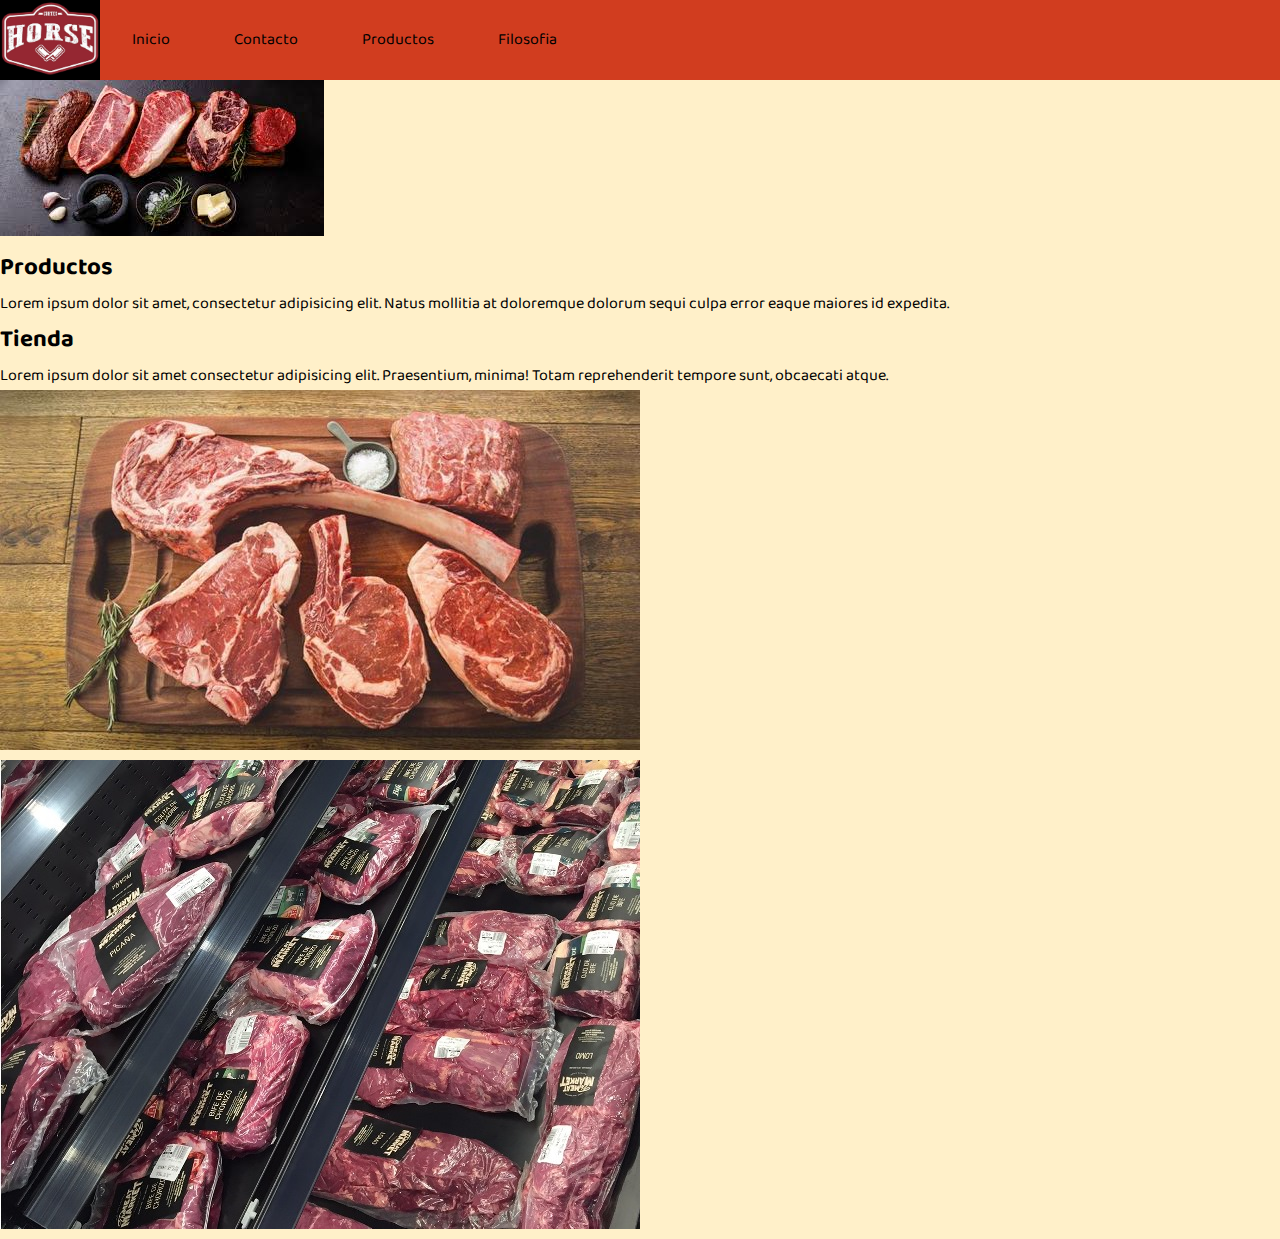
<file: index.html>
<!DOCTYPE html>
<html lang="es">
    <head>
    <meta charset="utf-8" />
    <title>HORSE </title>
    <meta name="description" content="Cortes HORSE "/>
    <meta name="author" content="lobsang">
    <meta name="keywords" content="cortes,Horse,Cortes Hrose"/> 
    <link rel="stylesheet" href="estilos.css">
    <!--Letra-->

    <link href="https://fonts.googleapis.com/css2?family=Baloo+Paaji+2:wght@500&display=swap" rel="stylesheet">
    <!--icon-->
    <link rel="icon" href="imagen/horse.ico">

</head>


<body>
   
    <nav id="menu">
        <!--img-->
        <img src="imagen/horse.jpeg" alt="HORSE" class="header__img" >  
        
        <ul class="nav">
            <li><a href="index.html">Inicio</a></li>

            <!--Aqui va menu 1-->
            <li><a href="#">Contacto</a>
                <ul>
                    <li><a href="contacto/telefono.html">Telefeno</a></li>
                    <li><a href="contacto/ubicacion.html">Ubicacion</a></li>
                </ul>
             </li>

             <!--Aqui va menu 2-->
            <li><a href="#">Productos</a>
                <ul>
                    <li><a href="productos/corte1.html">Ribeye</a></li>
                    <li><a href="productos/corte2.html">Cow Boy</a></li>
                    <li><a href="productos/corte3.html">New York</a></li>
                    <li><a href="productos/corte4.html">Arrachera</a></li>
                    <li><a href="productos/corte5.html">Picaña</a></li>
                    <li><a href="productos/corte6.html">Tuetano</a></li>
                 </ul>
            </li>


            <!--Aqui va menu 2-->
            <li><a href="#">Filosofia</a>
                <ul>
                    <li><a href="filosofia/vision.html">Vision</a></li>
                    <li><a href="filosofia/mision.html">Mision</a></li>
                </ul>
            </li>
        </ul>
    </nav>
    <!--Aqui termina la nav-->
    
    <div>
        <img src="imagen/tipos2.jpg" alt="Tipos de carne" class="fondo">

        <h2>Productos</h2>
        <p>Lorem ipsum dolor sit amet, consectetur adipisicing elit. Natus mollitia at doloremque dolorum sequi culpa error eaque maiores id expedita.</p>
        
        <h2>Tienda</h2>
        <p>Lorem ipsum dolor sit amet consectetur adipisicing elit. Praesentium, minima! Totam reprehenderit tempore sunt, obcaecati atque.</p>

        <img src="imagen/cortes.jpg" alt="cortes">
        <img src="imagen/carnicerias.jpg" alt="carnicerias">

    </div>




</body>
</html>
</file>
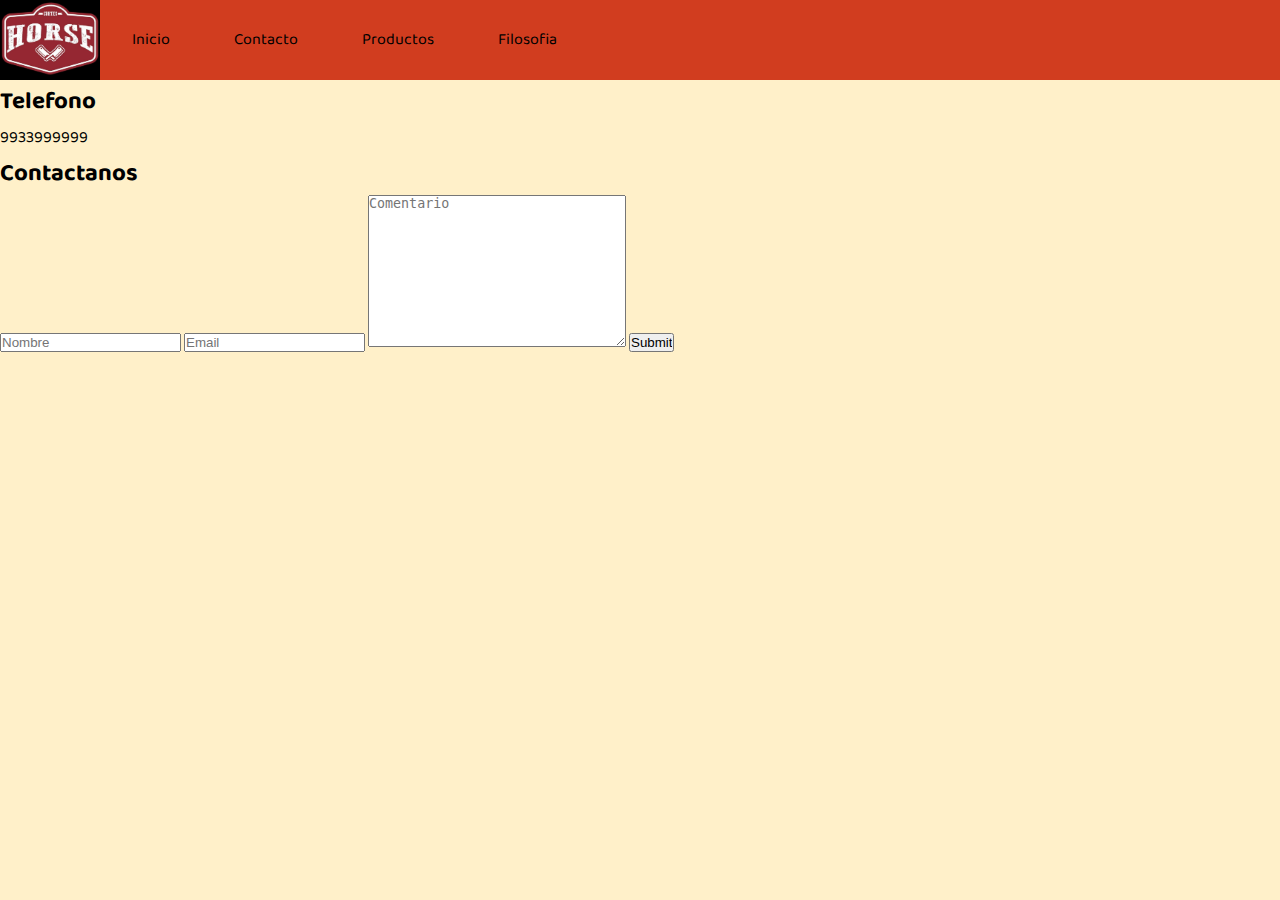
<file: contacto/telefono.html>
<!DOCTYPE html>
<html lang="es">
    <head>
    <meta charset="utf-8" />
    <title>HORSE </title>
    <meta name="description" content="Cortes HORSE "/>
    <meta name="author" content="lobsang">
    <meta name="keywords" content="cortes,Horse,Cortes Hrose"/> 
    <link rel="stylesheet" href="../estilos.css">
    <!--Letra-->

    <link href="https://fonts.googleapis.com/css2?family=Baloo+Paaji+2:wght@500&display=swap" rel="stylesheet">
    <!--icon-->
    <link rel="icon" href="imagen/horse.ico">

</head>


<body>
   
    <nav id="menu">
        <!--img-->
        <img src="../imagen/horse.jpeg" alt="HORSE" class="header__img" >  
        
        <ul class="nav">
            <li><a href="../index.html">Inicio</a></li>

            <!--Aqui va menu 1-->
            <li><a href="#">Contacto</a>
                <ul>
                    <li><a href="telefono.html">Telefeno</a></li>
                    <li><a href="ubicacion.html">Ubicacion</a></li>
                </ul>
             </li>

             <!--Aqui va menu 2-->
            <li><a href="#">Productos</a>
                <ul>
                    <li><a href="../productos/corte1.html">Ribeye</a></li>
                    <li><a href="../productos/corte2.html">Cow Boy</a></li>
                    <li><a href="../productos/corte3.html">New York</a></li>
                    <li><a href="../productos/corte4.html">Arrachera</a></li>
                    <li><a href="../productos/corte5.html">Picaña</a></li>
                    <li><a href="../productos/corte6.html">Tuetano</a></li>
                 </ul>
            </li>


            <!--Aqui va menu 2-->
            <li><a href="#">Filosofia</a>
                <ul>
                    <li><a href="../filosofia/vision.html">Vision</a></li>
                    <li><a href="../filosofia/mision.html">Mision</a></li>
                </ul>
            </li>
        </ul>
    </nav>
    <!--Aqui termina la nav-->



    <!--Titulo-->

<div>
    <h2>Telefono</h2>
</div>

<div>
    <P>9933999999</P>
</div>

<h2>Contactanos </h2>
<!--Encuesta-->
<form action="">
    <!--Nombre-->
    <input type="text" placeholder="Nombre" required>
    <!--email-->
    <input type="email" placeholder="Email" required>
    <!--Texto-->
    <textarea name="" id="" cols="30" rows="10" placeholder="Comentario" required></textarea>
    <!--boton-->
   <input type="submit">

</form>




</body>
</html>
</file>
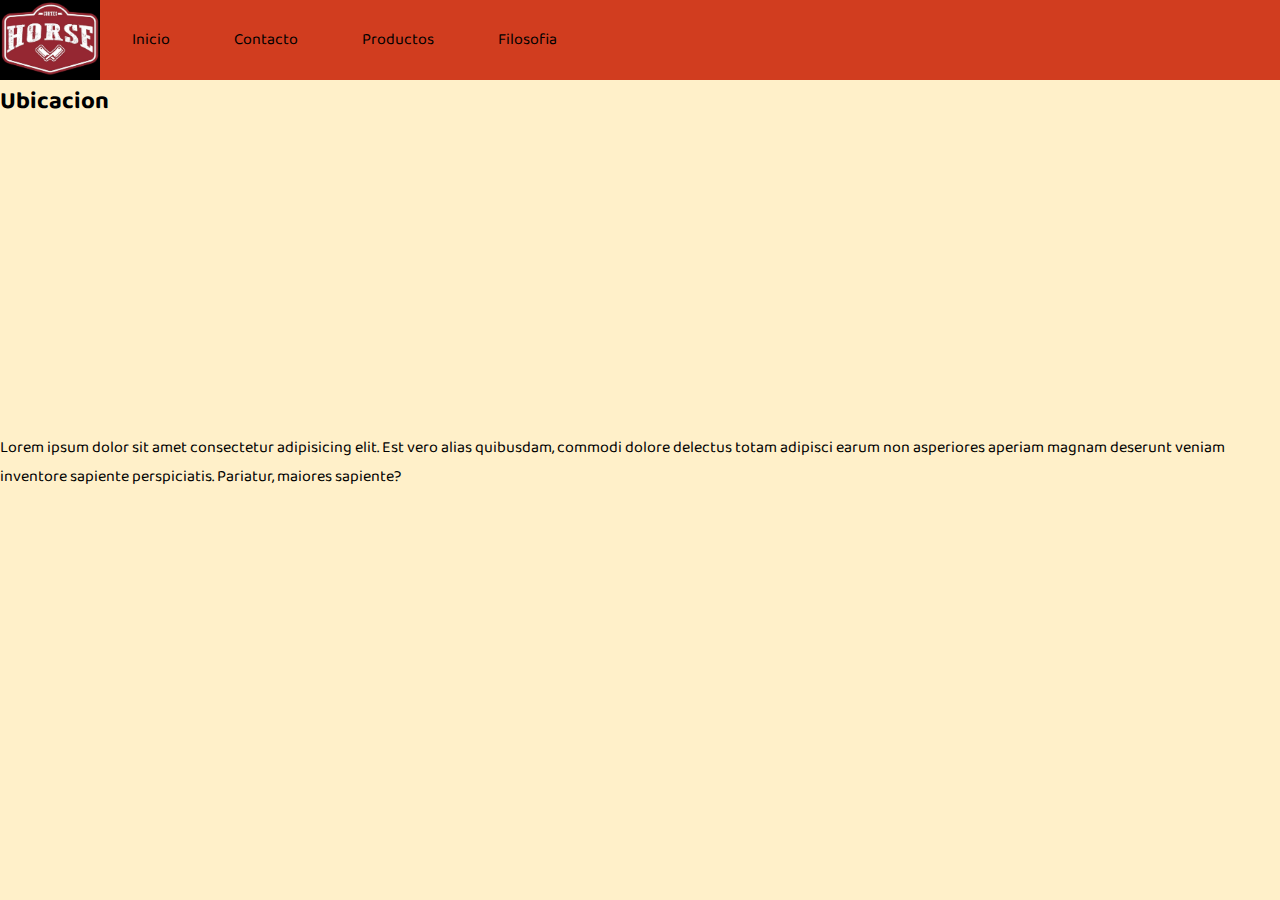
<file: contacto/ubicacion.html>
<!DOCTYPE html>
<html lang="es">
    <head>
    <meta charset="utf-8" />
    <title>HORSE </title>
    <meta name="description" content="Cortes HORSE "/>
    <meta name="author" content="lobsang">
    <meta name="keywords" content="cortes,Horse,Cortes Hrose"/> 
    <link rel="stylesheet" href="../estilos.css">
    <!--Letra-->

    <link href="https://fonts.googleapis.com/css2?family=Baloo+Paaji+2:wght@500&display=swap" rel="stylesheet">
    <!--icon-->
    <link rel="icon" href="imagen/horse.ico">

</head>


<body>
   
    <nav id="menu">
        <!--img-->
        <img src="../imagen/horse.jpeg" alt="HORSE" class="header__img" >  
        
        <ul class="nav">
            <li><a href="../index.html">Inicio</a></li>

            <!--Aqui va menu 1-->
            <li><a href="#">Contacto</a>
                <ul>
                    <li><a href="telefono.html">Telefeno</a></li>
                    <li><a href="ubicacion.html">Ubicacion</a></li>
                </ul>
             </li>

             <!--Aqui va menu 2-->
            <li><a href="">Productos</a>
                <ul>
                    <li><a href="../productos/corte1.html">Ribeye</a></li>
                    <li><a href="../productos/corte2.html">Cow Boy</a></li>
                    <li><a href="../productos/corte3.html">New York</a></li>
                    <li><a href="../productos/corte4.html">Arrachera</a></li>
                    <li><a href="../productos/corte5.html">Picaña</a></li>
                    <li><a href="../productos/corte6.html">Tuetano</a></li>
                 </ul>
            </li>


            <!--Aqui va menu 2-->
            <li><a href="">Filosofia</a>
                <ul>
                    <li><a href="../filosofia/vision.html">Vision</a></li>
                    <li><a href="../filosofia/mision.html">Mision</a></li>
                </ul>
            </li>
        </ul>
    </nav>
    <!--Aqui termina la nav-->




<!--Titulo-->

<div>
    <h2>Ubicacion</h2>

</div>
<div class="mapa">
<iframe src="https://www.google.com/maps/embed?pb=!1m18!1m12!1m3!1d3794.721915517675!2d-92.93366588510655!3d17.991670289830843!2m3!1f0!2f0!3f0!3m2!1i1024!2i768!4f13.1!3m3!1m2!1s0x85edd825eba85749%3A0xa530781207dee267!2sBoutique%20de%20Carnes%20El%20Regio!5e0!3m2!1ses!2smx!4v1596308279483!5m2!1ses!2smx" width="400" height="300" frameborder="0" style="border:0;" allowfullscreen="" aria-hidden="false" tabindex="0"></iframe>
</div>
<p>Lorem ipsum dolor sit amet consectetur adipisicing elit. Est vero alias quibusdam, commodi dolore delectus totam adipisci earum non asperiores aperiam magnam deserunt veniam inventore sapiente perspiciatis. Pariatur, maiores sapiente?</p>



    

</body>
</html>
</file>
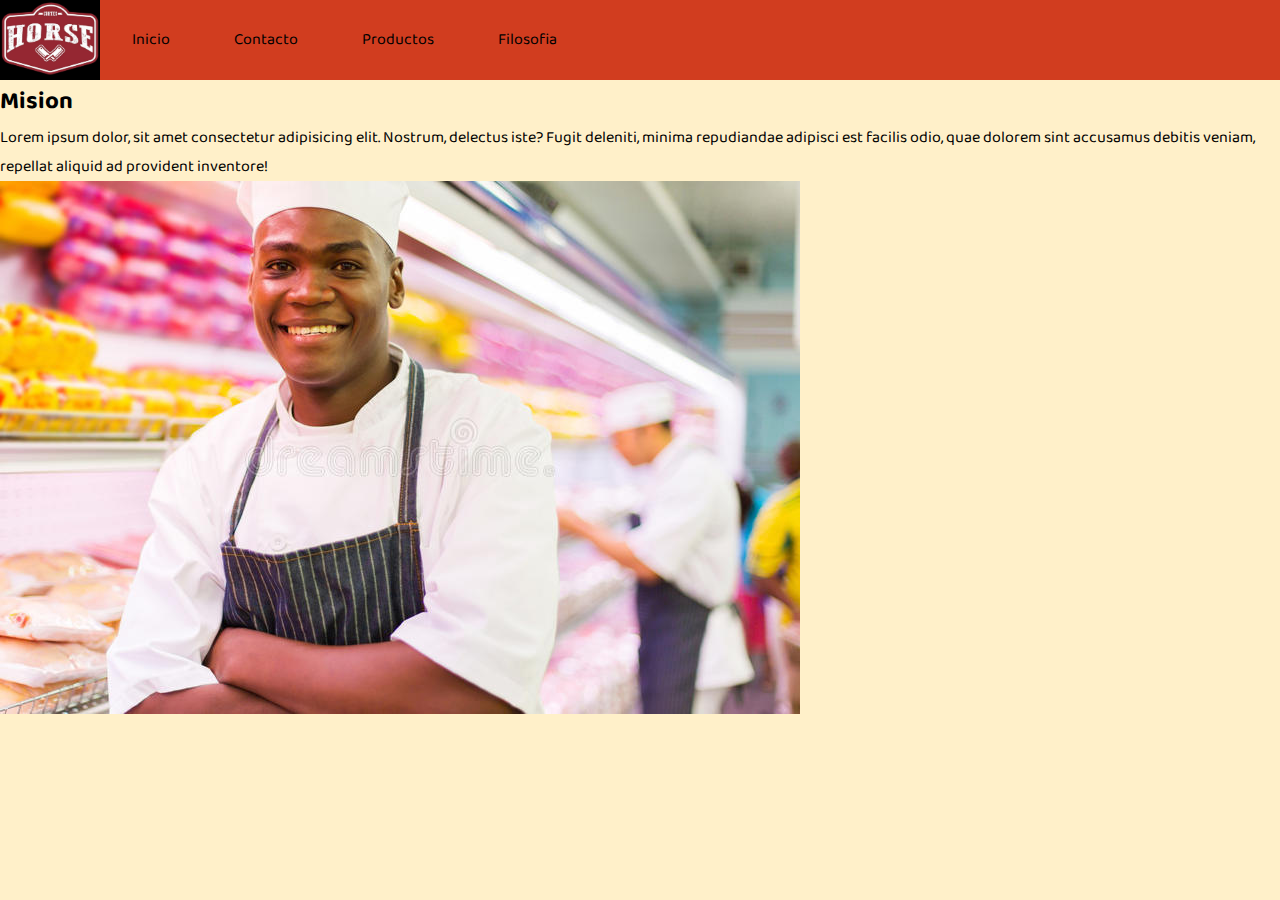
<file: filosofia/mision.html>
<!DOCTYPE html>
<html lang="es">
    <head>
    <meta charset="utf-8" />
    <title>HORSE </title>
    <meta name="description" content="Cortes HORSE "/>
    <meta name="author" content="lobsang">
    <meta name="keywords" content="cortes,Horse,Cortes Hrose"/> 
    <link rel="stylesheet" href="../estilos.css">
    <!--Letra-->

    <link href="https://fonts.googleapis.com/css2?family=Baloo+Paaji+2:wght@500&display=swap" rel="stylesheet">
    <!--icon-->
    <link rel="icon" href="imagen/horse.ico">

</head>


<body>
   
    <nav id="menu">
        <!--img-->
        <img src="../imagen/horse.jpeg" alt="HORSE" class="header__img" >  
        
        <ul class="nav">
            <li><a href="../index.html">Inicio</a></li>

            <!--Aqui va menu 1-->
            <li><a href="#">Contacto</a>
                <ul>
                    <li><a href="../contacto/telefono.html">Telefeno</a></li>
                    <li><a href="../contacto/ubicacion.html">Ubicacion</a></li>
                </ul>
             </li>

             <!--Aqui va menu 2-->
            <li><a href="#">Productos</a>
                <ul>
                    <li><a href="../productos/corte1.html">Ribeye</a></li>
                    <li><a href="../productos/corte2.html">Cow Boy</a></li>
                    <li><a href="../productos/corte3.html">New York</a></li>
                    <li><a href="../productos/corte4.html">Arrachera</a></li>
                    <li><a href="../productos/corte5.html">Picaña</a></li>
                    <li><a href="../productos/corte6.html">Tuetano</a></li>
                 </ul>
            </li>


            <!--Aqui va menu 2-->
            <li><a href="#">Filosofia</a>
                <ul>
                    <li><a href="vision.html">Vision</a></li>
                    <li><a href="mision.html">Mision</a></li>
                </ul>
            </li>
        </ul>
    </nav>
    <!--Aqui termina la nav-->




<!--Titulo-->

<div>
    <h2>Mision</h2>
</div>


<!--Texto-->
<div>
    <p>Lorem ipsum dolor, sit amet consectetur adipisicing elit. Nostrum, delectus iste? Fugit deleniti, minima repudiandae adipisci est facilis odio, quae dolorem sint accusamus debitis veniam, repellat aliquid ad provident inventore!</p>
</div>

<img src="../imagen/mision.jpg" alt="Trbajadores_Mision">


    

</body>
</html>
</file>
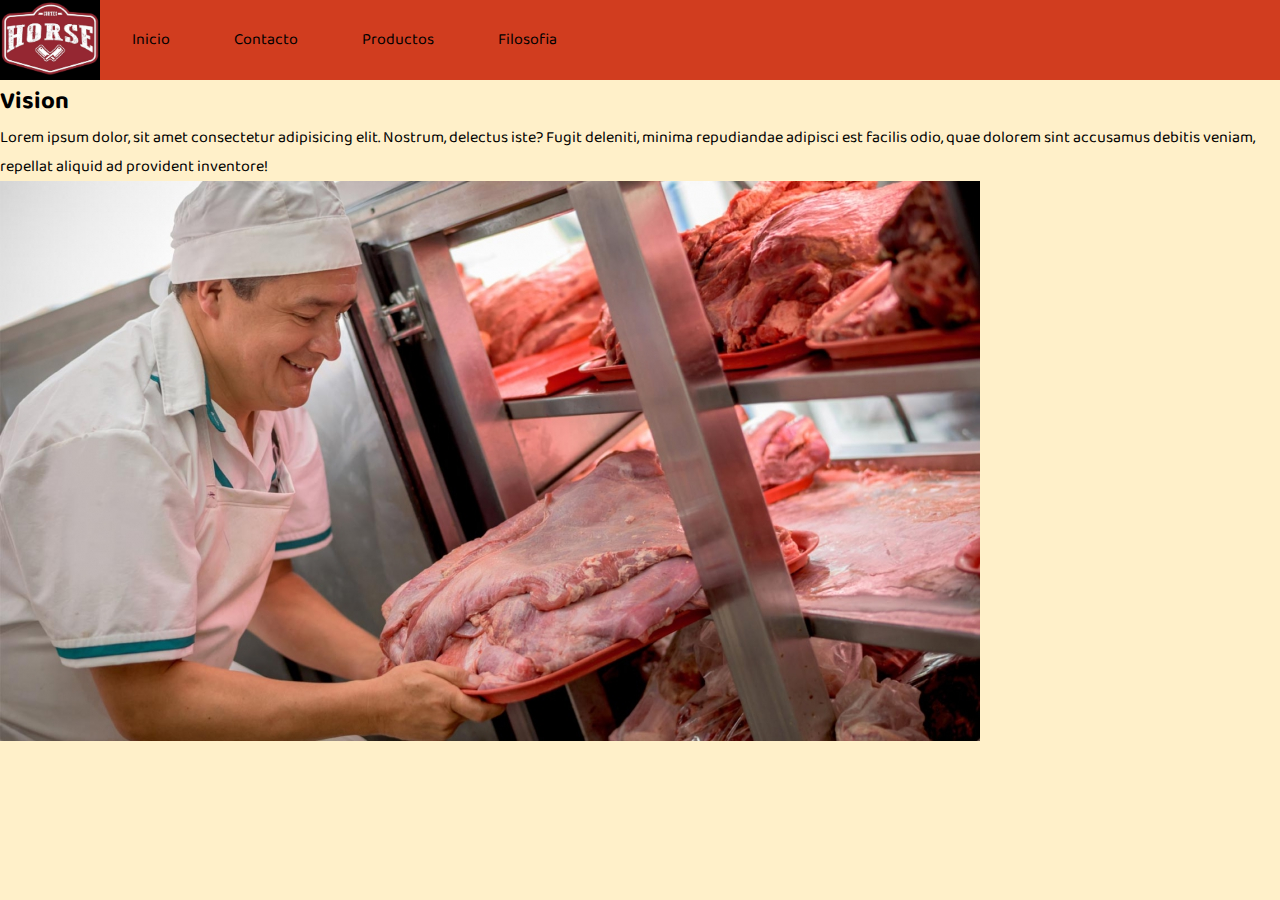
<file: filosofia/vision.html>
<!DOCTYPE html>
<html lang="es">
    <head>
    <meta charset="utf-8" />
    <title>HORSE </title>
    <meta name="description" content="Cortes HORSE "/>
    <meta name="author" content="lobsang">
    <meta name="keywords" content="cortes,Horse,Cortes Hrose"/> 
    <link rel="stylesheet" href="../estilos.css">
    <!--Letra-->

    <link href="https://fonts.googleapis.com/css2?family=Baloo+Paaji+2:wght@500&display=swap" rel="stylesheet">
    <!--icon-->
    <link rel="icon" href="imagen/horse.ico">

</head>


<body>
   
    <nav id="menu">
        <!--img-->
        <img src="../imagen/horse.jpeg" alt="HORSE" class="header__img" >  
        
        <ul class="nav">
            <li><a href="../index.html">Inicio</a></li>

            <!--Aqui va menu 1-->
            <li><a href="#">Contacto</a>
                <ul>
                    <li><a href="../contacto/telefono.html">Telefeno</a></li>
                    <li><a href="../contacto/ubicacion.html">Ubicacion</a></li>
                </ul>
             </li>

             <!--Aqui va menu 2-->
            <li><a href="#">Productos</a>
                <ul>
                    <li><a href="../productos/corte1.html">Ribeye</a></li>
                    <li><a href="../productos/corte2.html">Cow Boy</a></li>
                    <li><a href="../productos/corte3.html">New York</a></li>
                    <li><a href="../productos/corte4.html">Arrachera</a></li>
                    <li><a href="../productos/corte5.html">Picaña</a></li>
                    <li><a href="../productos/corte6.html">Tuetano</a></li>
                 </ul>
            </li>


            <!--Aqui va menu 2-->
            <li><a href="#">Filosofia</a>
                <ul>
                    <li><a href="vision.html">Vision</a></li>
                    <li><a href="mision.html">Mision</a></li>
                </ul>
            </li>
        </ul>
    </nav>
    <!--Aqui termina la nav-->




<!--Titulo-->

<div>
    <h2>Vision</h2>
</div>

<!--Texto-->
<div>
    <p>Lorem ipsum dolor, sit amet consectetur adipisicing elit. Nostrum, delectus iste? Fugit deleniti, minima repudiandae adipisci est facilis odio, quae dolorem sint accusamus debitis veniam, repellat aliquid ad provident inventore!</p>
</div>

<img src="../imagen/vision.jpeg" alt="trabajadores_vision">


    

</body>
</html>
</file>
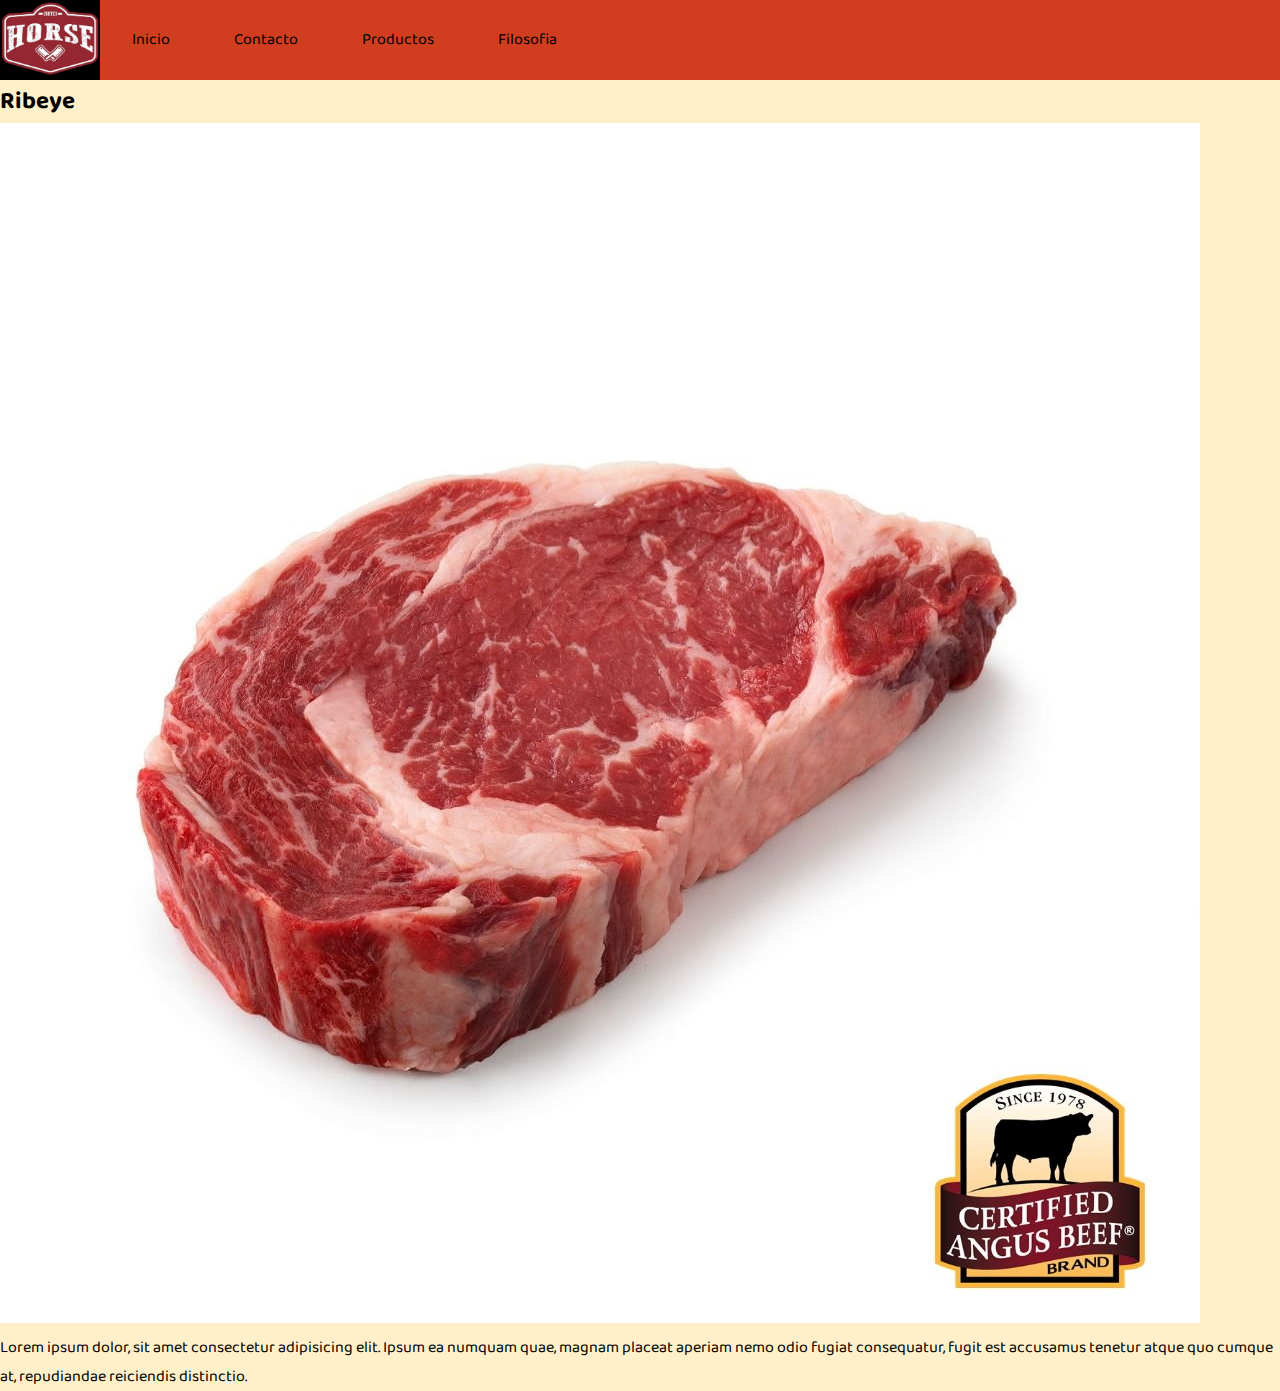
<file: productos/corte1.html>
<!DOCTYPE html>
<html lang="es">
    <head>
    <meta charset="utf-8" />
    <title>HORSE </title>
    <meta name="description" content="Cortes HORSE "/>
    <meta name="author" content="lobsang">
    <meta name="keywords" content="cortes,Horse,Cortes Hrose"/> 
    <link rel="stylesheet" href="../estilos.css">
    <!--Letra-->

    <link href="https://fonts.googleapis.com/css2?family=Baloo+Paaji+2:wght@500&display=swap" rel="stylesheet">
    <!--icon-->
    <link rel="icon" href="imagen/horse.ico">

</head>


<body>
   
    <nav id="menu">
        <!--img-->
        <img src="../imagen/horse.jpeg" alt="HORSE" class="header__img" >  
        
        <ul class="nav">
            <li><a href="../index.html">Inicio</a></li>

            <!--Aqui va menu 1-->
            <li><a href="#">Contacto</a>
                <ul>
                    <li><a href="../contacto/telefono.html">Telefeno</a></li>
                    <li><a href="../contacto/ubicacion.html">Ubicacion</a></li>
                </ul>
             </li>

             <!--Aqui va menu 2-->
            <li><a href="#">Productos</a>
                <ul>
                    <li><a href="corte1.html">Ribeye</a></li>
                    <li><a href="corte2.html">Cow Boy</a></li>
                    <li><a href="corte3.html">New York</a></li>
                    <li><a href="corte4.html">Arrachera</a></li>
                    <li><a href="corte5.html">Picaña</a></li>
                    <li><a href="corte6.html">Tuetano</a></li>
                 </ul>
            </li>


            <!--Aqui va menu 2-->
            <li><a href="#">Filosofia</a>
                <ul>
                    <li><a href="../filosofia/vision.html">Vision</a></li>
                    <li><a href="../filosofia/mision.html">Mision</a></li>
                </ul>
            </li>
        </ul>
    </nav>
    <!--Aqui termina la nav-->




<!--Titulo-->

<div>
    <h2>Ribeye</h2>
</div>
<div>
<img src="../imagen/ribeye.jpg" alt="Ribeye">
<p>Lorem ipsum dolor, sit amet consectetur adipisicing elit. Ipsum ea numquam quae, magnam placeat aperiam nemo odio fugiat consequatur, fugit est accusamus tenetur atque quo cumque at, repudiandae reiciendis distinctio.

</p>


</div>




    

</body>
</html>
</file>
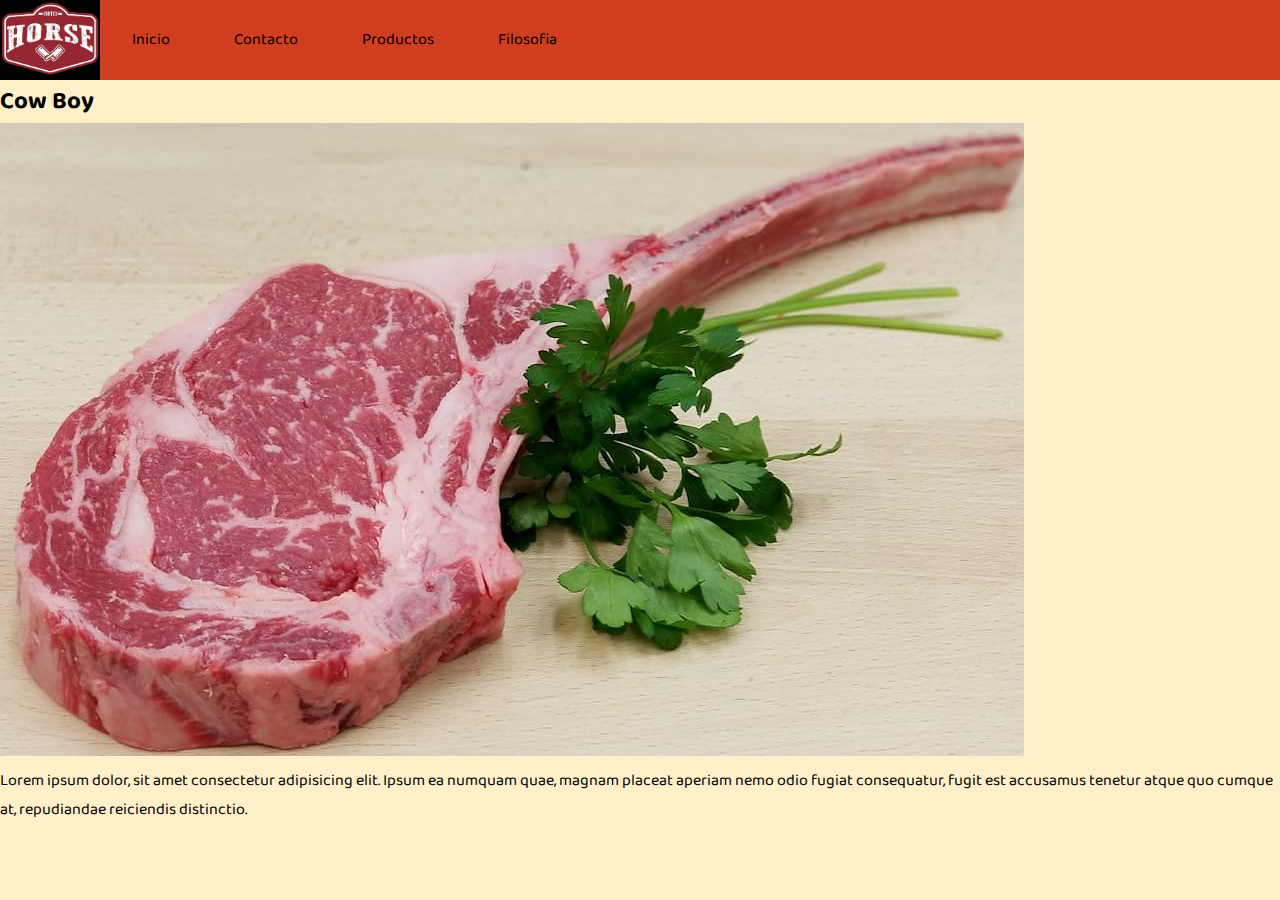
<file: productos/corte2.html>
<!DOCTYPE html>
<html lang="es">
    <head>
    <meta charset="utf-8" />
    <title>HORSE </title>
    <meta name="description" content="Cortes HORSE "/>
    <meta name="author" content="lobsang">
    <meta name="keywords" content="cortes,Horse,Cortes Hrose"/> 
    <link rel="stylesheet" href="../estilos.css">
    <!--Letra-->

    <link href="https://fonts.googleapis.com/css2?family=Baloo+Paaji+2:wght@500&display=swap" rel="stylesheet">
    <!--icon-->
    <link rel="icon" href="imagen/horse.ico">

</head>


<body>
   
    <nav id="menu">
        <!--img-->
        <img src="../imagen/horse.jpeg" alt="HORSE" class="header__img" >  
        
        <ul class="nav">
            <li><a href="../index.html">Inicio</a></li>

            <!--Aqui va menu 1-->
            <li><a href="#">Contacto</a>
                <ul>
                    <li><a href="../contacto/telefono.html">Telefeno</a></li>
                    <li><a href="../contacto/ubicacion.html">Ubicacion</a></li>
                </ul>
             </li>

             <!--Aqui va menu 2-->
            <li><a href="#">Productos</a>
                <ul>
                    <li><a href="corte1.html">Ribeye</a></li>
                    <li><a href="corte2.html">Cow Boy</a></li>
                    <li><a href="corte3.html">New York</a></li>
                    <li><a href="corte4.html">Arrachera</a></li>
                    <li><a href="corte5.html">Picaña</a></li>
                    <li><a href="corte6.html">Tuetano</a></li>
                 </ul>
            </li>


            <!--Aqui va menu 2-->
            <li><a href="#">Filosofia</a>
                <ul>
                    <li><a href="../filosofia/vision.html">Vision</a></li>
                    <li><a href="../filosofia/mision.html">Mision</a></li>
                </ul>
            </li>
        </ul>
    </nav>
    <!--Aqui termina la nav-->




<!--Titulo-->

<div>
    <h2>Cow Boy</h2>
</div>

<div>
<img src="../imagen/cowboy.jpg" alt="Cow Boy">

<p>Lorem ipsum dolor, sit amet consectetur adipisicing elit. Ipsum ea numquam quae, magnam placeat aperiam nemo odio fugiat consequatur, fugit est accusamus tenetur atque quo cumque at, repudiandae reiciendis distinctio.
</p>

</div>





    

</body>
</html>
</file>
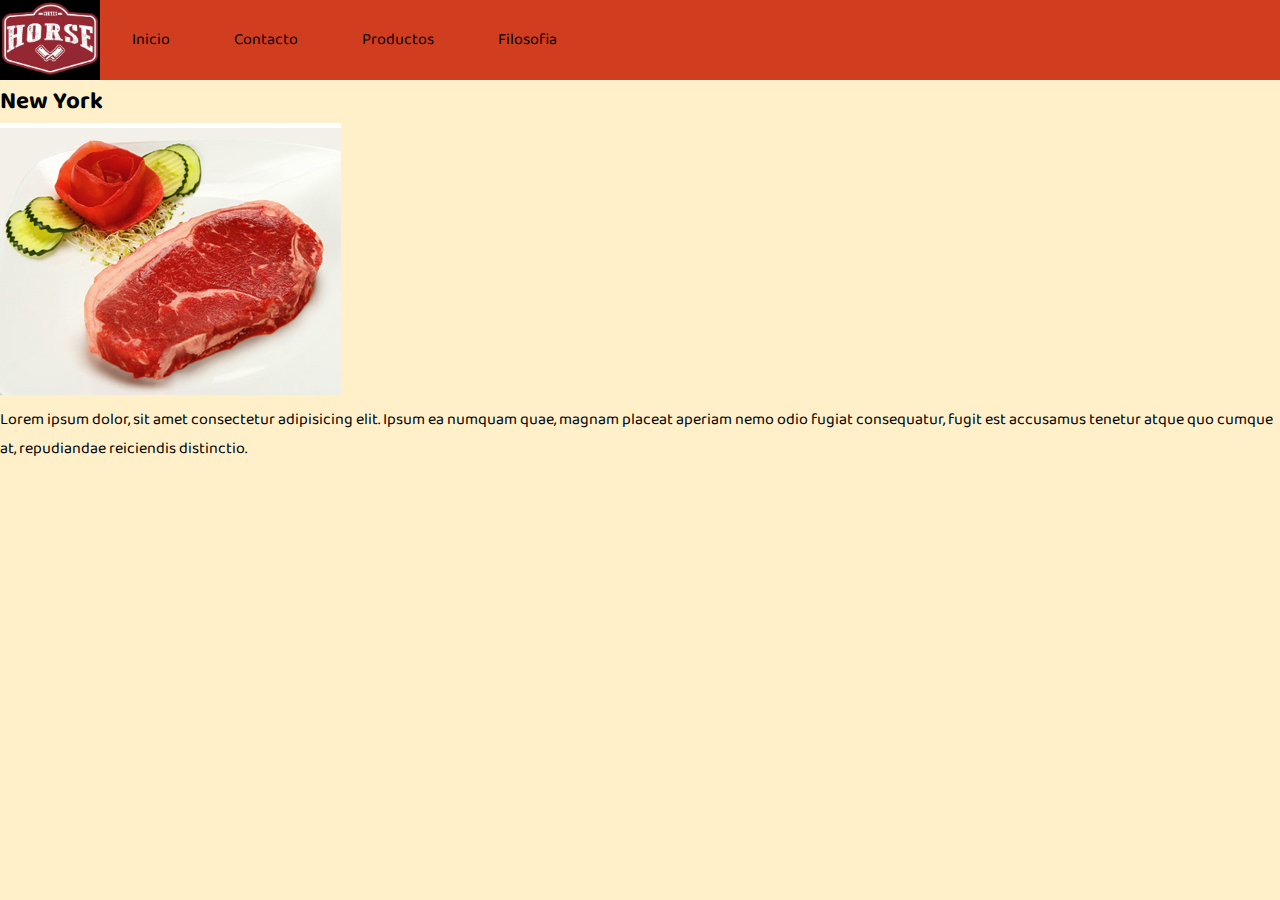
<file: productos/corte3.html>
<!DOCTYPE html>
<html lang="es">
    <head>
    <meta charset="utf-8" />
    <title>HORSE </title>
    <meta name="description" content="Cortes HORSE "/>
    <meta name="author" content="lobsang">
    <meta name="keywords" content="cortes,Horse,Cortes Hrose"/> 
    <link rel="stylesheet" href="../estilos.css">
    <!--Letra-->

    <link href="https://fonts.googleapis.com/css2?family=Baloo+Paaji+2:wght@500&display=swap" rel="stylesheet">
    <!--icon-->
    <link rel="icon" href="imagen/horse.ico">

</head>


<body>
   
    <nav id="menu">
        <!--img-->
        <img src="../imagen/horse.jpeg" alt="HORSE" class="header__img" >  
        
        <ul class="nav">
            <li><a href="../index.html">Inicio</a></li>

            <!--Aqui va menu 1-->
            <li><a href="#">Contacto</a>
                <ul>
                    <li><a href="../contacto/telefono.html">Telefeno</a></li>
                    <li><a href="../contacto/ubicacion.html">Ubicacion</a></li>
                </ul>
             </li>

             <!--Aqui va menu 2-->
            <li><a href="#">Productos</a>
                <ul>
                    <li><a href="corte1.html">Ribeye</a></li>
                    <li><a href="corte2.html">Cow Boy</a></li>
                    <li><a href="corte3.html">New York</a></li>
                    <li><a href="corte4.html">Arrachera</a></li>
                    <li><a href="corte5.html">Picaña</a></li>
                    <li><a href="corte6.html">Tuetano</a></li>
                 </ul>
            </li>


            <!--Aqui va menu 2-->
            <li><a href="#">Filosofia</a>
                <ul>
                    <li><a href="../filosofia/vision.html">Vision</a></li>
                    <li><a href="../filosofia/mision.html">Mision</a></li>
                </ul>
            </li>
        </ul>
    </nav>
    <!--Aqui termina la nav-->




<!--Titulo-->

<div>
    <h2>New York</h2>
</div>

<div>
    <img src="../imagen/new_york.png" alt="New York">
    
    <p>Lorem ipsum dolor, sit amet consectetur adipisicing elit. Ipsum ea numquam quae, magnam placeat aperiam nemo odio fugiat consequatur, fugit est accusamus tenetur atque quo cumque at, repudiandae reiciendis distinctio.
    </p>
    
</div>
    
    




    

</body>
</html>
</file>
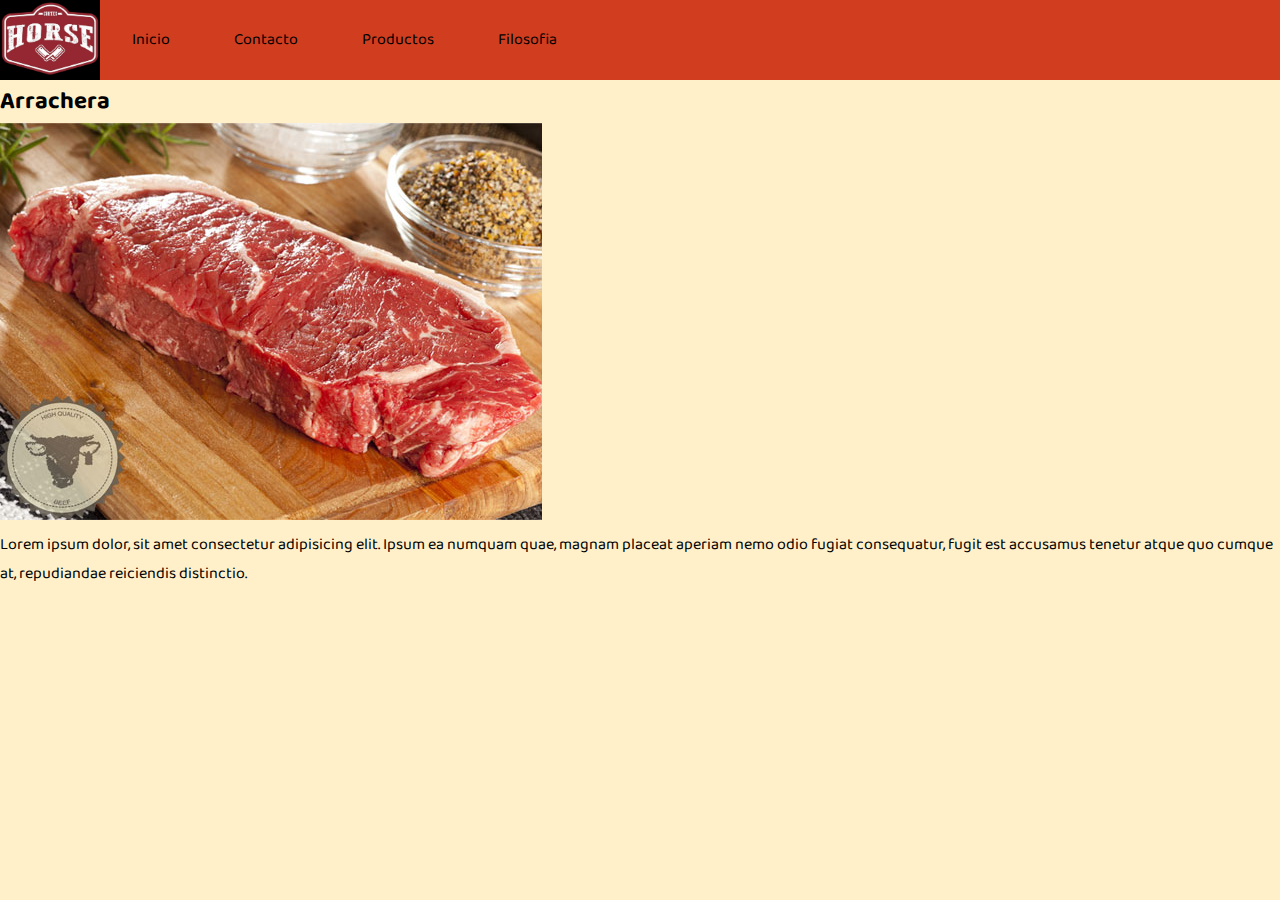
<file: productos/corte4.html>
<!DOCTYPE html>
<html lang="es">
    <head>
    <meta charset="utf-8" />
    <title>HORSE </title>
    <meta name="description" content="Cortes HORSE "/>
    <meta name="author" content="lobsang">
    <meta name="keywords" content="cortes,Horse,Cortes Hrose"/> 
    <link rel="stylesheet" href="../estilos.css">
    <!--Letra-->

    <link href="https://fonts.googleapis.com/css2?family=Baloo+Paaji+2:wght@500&display=swap" rel="stylesheet">
    <!--icon-->
    <link rel="icon" href="imagen/horse.ico">

</head>


<body>
   
    <nav id="menu">
        <!--img-->
        <img src="../imagen/horse.jpeg" alt="HORSE" class="header__img" >  
        
        <ul class="nav">
            <li><a href="../index.html">Inicio</a></li>

            <!--Aqui va menu 1-->
            <li><a href="#">Contacto</a>
                <ul>
                    <li><a href="../contacto/telefono.html">Telefeno</a></li>
                    <li><a href="../contacto/ubicacion.html">Ubicacion</a></li>
                </ul>
             </li>

             <!--Aqui va menu 2-->
            <li><a href="#">Productos</a>
                <ul>
                    <li><a href="corte1.html">Ribeye</a></li>
                    <li><a href="corte2.html">Cow Boy</a></li>
                    <li><a href="corte3.html">New York3</a></li>
                    <li><a href="corte4.html">Arrachera</a></li>
                    <li><a href="corte5.html">Picaña</a></li>
                    <li><a href="corte6.html">Tuetano</a></li>
                 </ul>
            </li>


            <!--Aqui va menu 2-->
            <li><a href="#">Filosofia</a>
                <ul>
                    <li><a href="../filosofia/vision.html">Vision</a></li>
                    <li><a href="../filosofia/mision.html">Mision</a></li>
                </ul>
            </li>
        </ul>
    </nav>
    <!--Aqui termina la nav-->




<!--Titulo-->

<div>
    <h2>Arrachera</h2>
</div>
<div>
    <img src="../imagen/arrachera.jpg" alt="Arrachera">
    
    <p>Lorem ipsum dolor, sit amet consectetur adipisicing elit. Ipsum ea numquam quae, magnam placeat aperiam nemo odio fugiat consequatur, fugit est accusamus tenetur atque quo cumque at, repudiandae reiciendis distinctio.
    </p>
    
</div>
    




    

</body>
</html>
</file>
<file: estilos.css>
* {margin: 0;
    padding: 0;
}


/*Fomrato de letra para todos y color de fondo*/
body {
    font-family: 'Baloo Paaji 2', cursive;
    background-color: #FFF0C9;
    font-weight: 400;
}
/*Img*/




/*Menu*/
nav {
    background-color: #D13D1F;
    width: 100%;
    height: 5rem;

}


nav ul {
    float: left;
    display: flex;

}

nav ul li {
    float: left;
    list-style: none;
    position: relative;
}

nav img {
float: left;
align-self:center;

width: 100px;
height: 100%;


}

nav ul li a {
    display: block;
    padding: 0 2rem;
    line-height: 5rem;
    color: 	#000000;
    text-decoration: none;
}

nav ul li ul {
    display: none;
    position: absolute;
    background-color: 	#D13D1F;
    border:  1px solid 	#000000;

}
nav ul li:hover ul {
    display: block;
}

nav ul li ul li {
    width: 100%;

}

nav ul li ul li a {

line-height: unset;
white-space: nowrap;

}
nav ul li ul li a:hover {
    background-color: 	#9da1aa	;

}

/*partes 2  de inicio */

.fondo {
   margin: auto;
   padding: auto;
   display: inline-flex;

}









/*telefono*/
</file>
